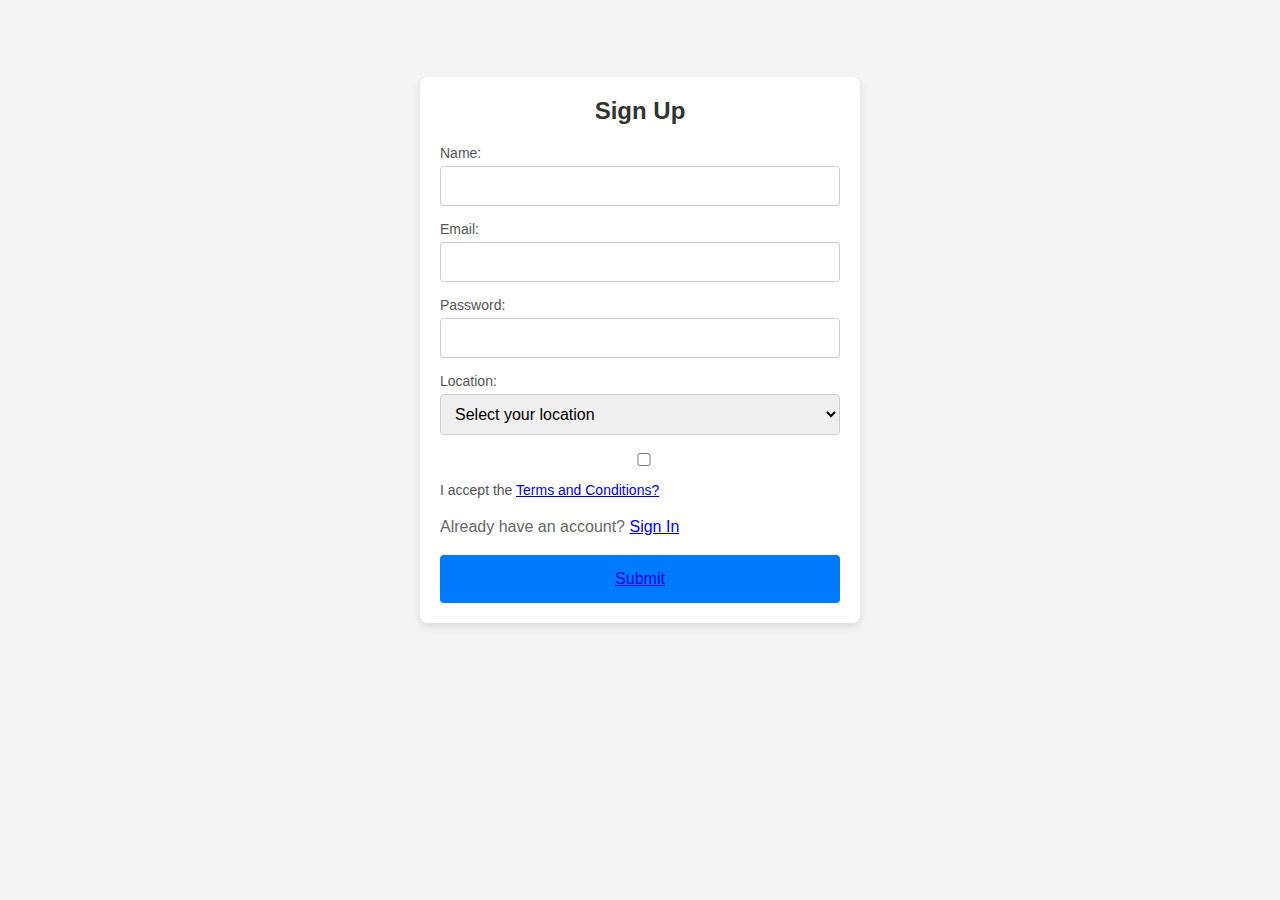
<file: index.html>
<!DOCTYPE html>
<html lang="en">
<head>
    <meta charset="UTF-8">
    <meta name="viewport" content="width=device-width, initial-scale=1.0">
    <title>CALCA </title>
    <link rel="stylesheet" href="csss1.css">
</head>
<body>
    <div class="form-container">
        <h1>Sign Up</h1>
        <form action="#" method="post">
            <label for="name">Name:</label>
            <input type="text" id="name" name="name" required>

            <label for="email">Email:</label>
            <input type="email" id="email" name="email" required>

            <label for="password">Password:</label>
            <input type="password" id="password" name="password" required>

            <label for="location">Location:</label>
            <select id="location" name="location" required>
                <option value="" disabled selected>Select your location</option>
                <option value="Pakistan">Pakistan</option>
                <option style="cursor: grabbing;" value="India">India</option>
                <option value="china">china</option>
                <option value="US">US</option>
                <option value="UK">UK</option>
            </select>
            <div class="terms">
                <input type="checkbox" id="terms" name="terms" required><label for="terms">I accept the <a href="./term.html">Terms and Conditions?</a></label>
            </div>
            
           
        </form>
        <div class="account">
            <p>Already have an account? <a href="./login.html">Sign In</a></p>
        </div>

            <button type="submit"><a href="./index.html">Submit </a> </button>
        </form>
    </div>
</body>
</html>
</div>
    
</body>
</html>
</file>
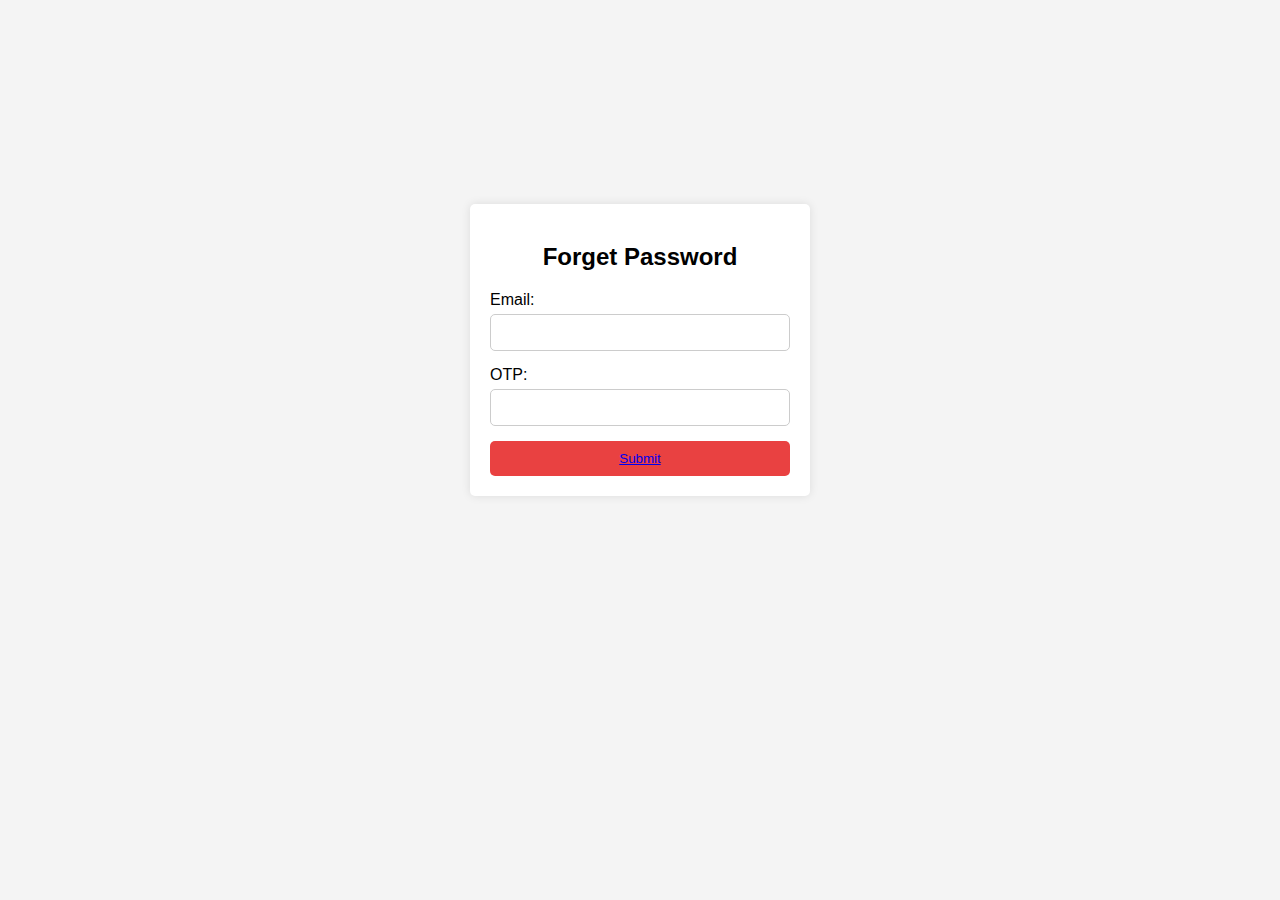
<file: forget.html>
<!DOCTYPE html>
<html lang="en">
<head>
    <meta charset="UTF-8">
    <meta name="viewport" content="width=device-width, initial-scale=1.0">
    <title>Forget Password</title>
<style>
    body {
    font-family: Arial, sans-serif;
    background-color: #f4f4f4;
    display: flex;
    justify-content: center;
    align-items: center;
    height: 700px;
    margin: 0;
}

.container {
    background-color: white;
    padding: 20px;
    border-radius: 5px;
    box-shadow: 0 0 10px rgba(0, 0, 0, 0.1);
    width: 300px;
    text-align: center;
}

h2 {
    margin-bottom: 20px;
}

form {
    display: flex;
    flex-direction: column;
}

label {
    margin-bottom: 5px;
    text-align: left;
}

input {
    margin-bottom: 15px;
    padding: 10px;
    border: 1px solid #ccc;
    border-radius: 5px;
}

button {
    padding: 10px;
    border: none;
    border-radius: 5px;
    background-color: #e94141;
    color: rgb(223, 220, 220);
    cursor: pointer;
}

button:hover {
    background-color: #33cfeb;
    color: aliceblue;
}

</style>
</head>
<body>
    <div class="container">
        <h2>Forget Password</h2>
        <form id="forget-password-form">
            <label for="email">Email:</label>
            <input type="email" id="email" name="email" required>

            <label for="otp">OTP:</label>
            <input type="number"  id="otp" name="otp" maxlength="6" required>

            <button type="submit"><a href="./index.html">Submit</a></button>
        </form>
    </div>
</body>
</html>
</file>
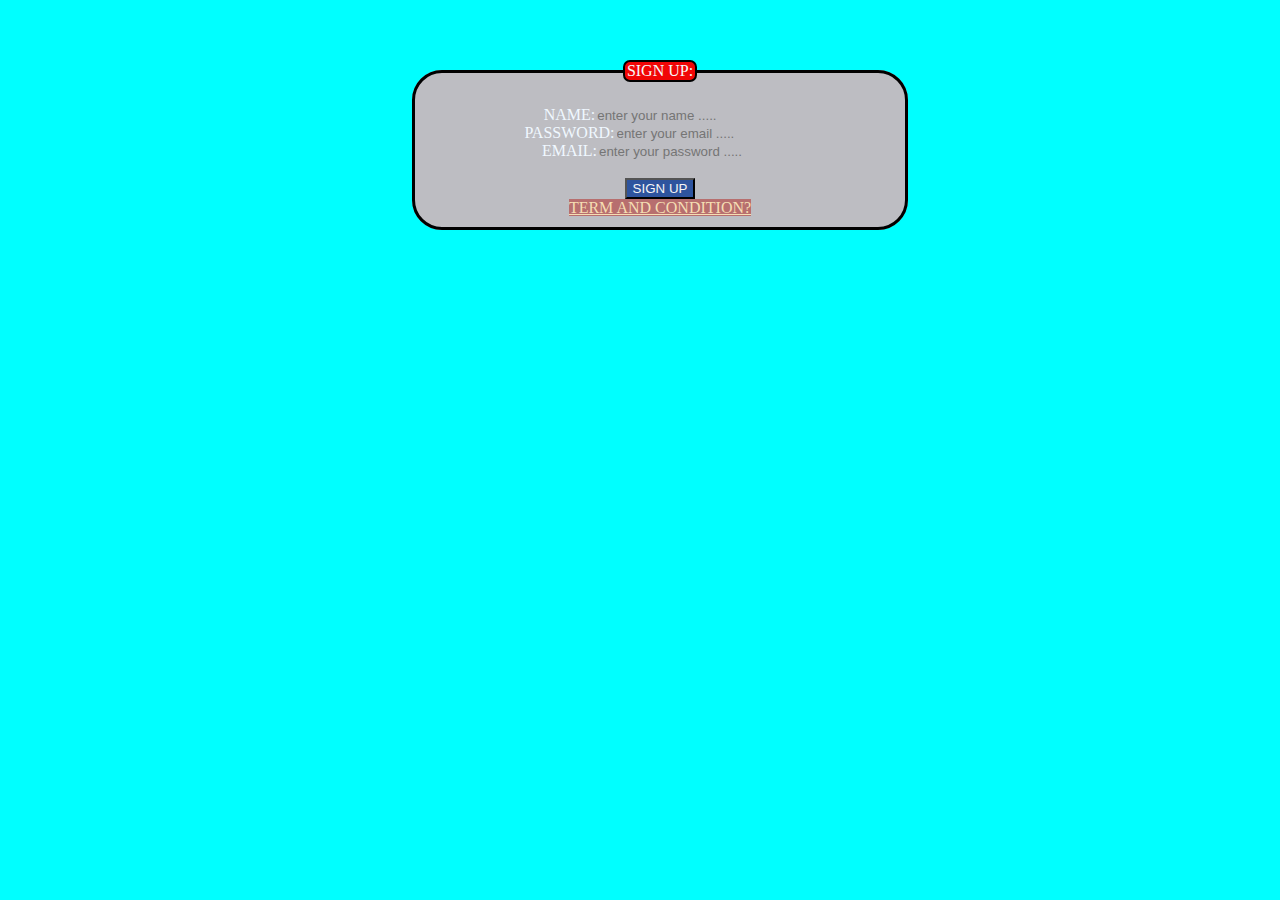
<file: form1.html>
<!DOCTYPE html>
<html lang="en">

<head>
    <meta charset="UTF-8">
    <meta name="viewport" content="width=device-width, initial-scale=1.0">
    <title>SUB CAL</title>
    <link rel="stylesheet" href="form1.css">
</head>

<body    >
    <div>
        <div>
            <form action="form">
                <fieldset>
                    <legend>SIGN UP:</legend><br>
                    <label for="email">NAME:</label><input type="name" required placeholder="enter your name ....."
                        name="name" class="name"><br>
                    <label for="email">PASSWORD:</label><input type="email" required
                        placeholder="enter your email ....." name="EMAIL" class="email"><br>
                    <label for="email">EMAIL:</label><input type="password" required
                        placeholder="enter your password ....." name="password" class="password"><br>
                    <br><button type="button">SIGN UP</button>
                    <br><div class="div">
                    <a href="./term.html" class="a"> Term and condition?</a>
                </div>
                </fieldset>
            </form>
    
        </div>
    </div>
    <div>
        
        
    
</body>

</html>
</file>
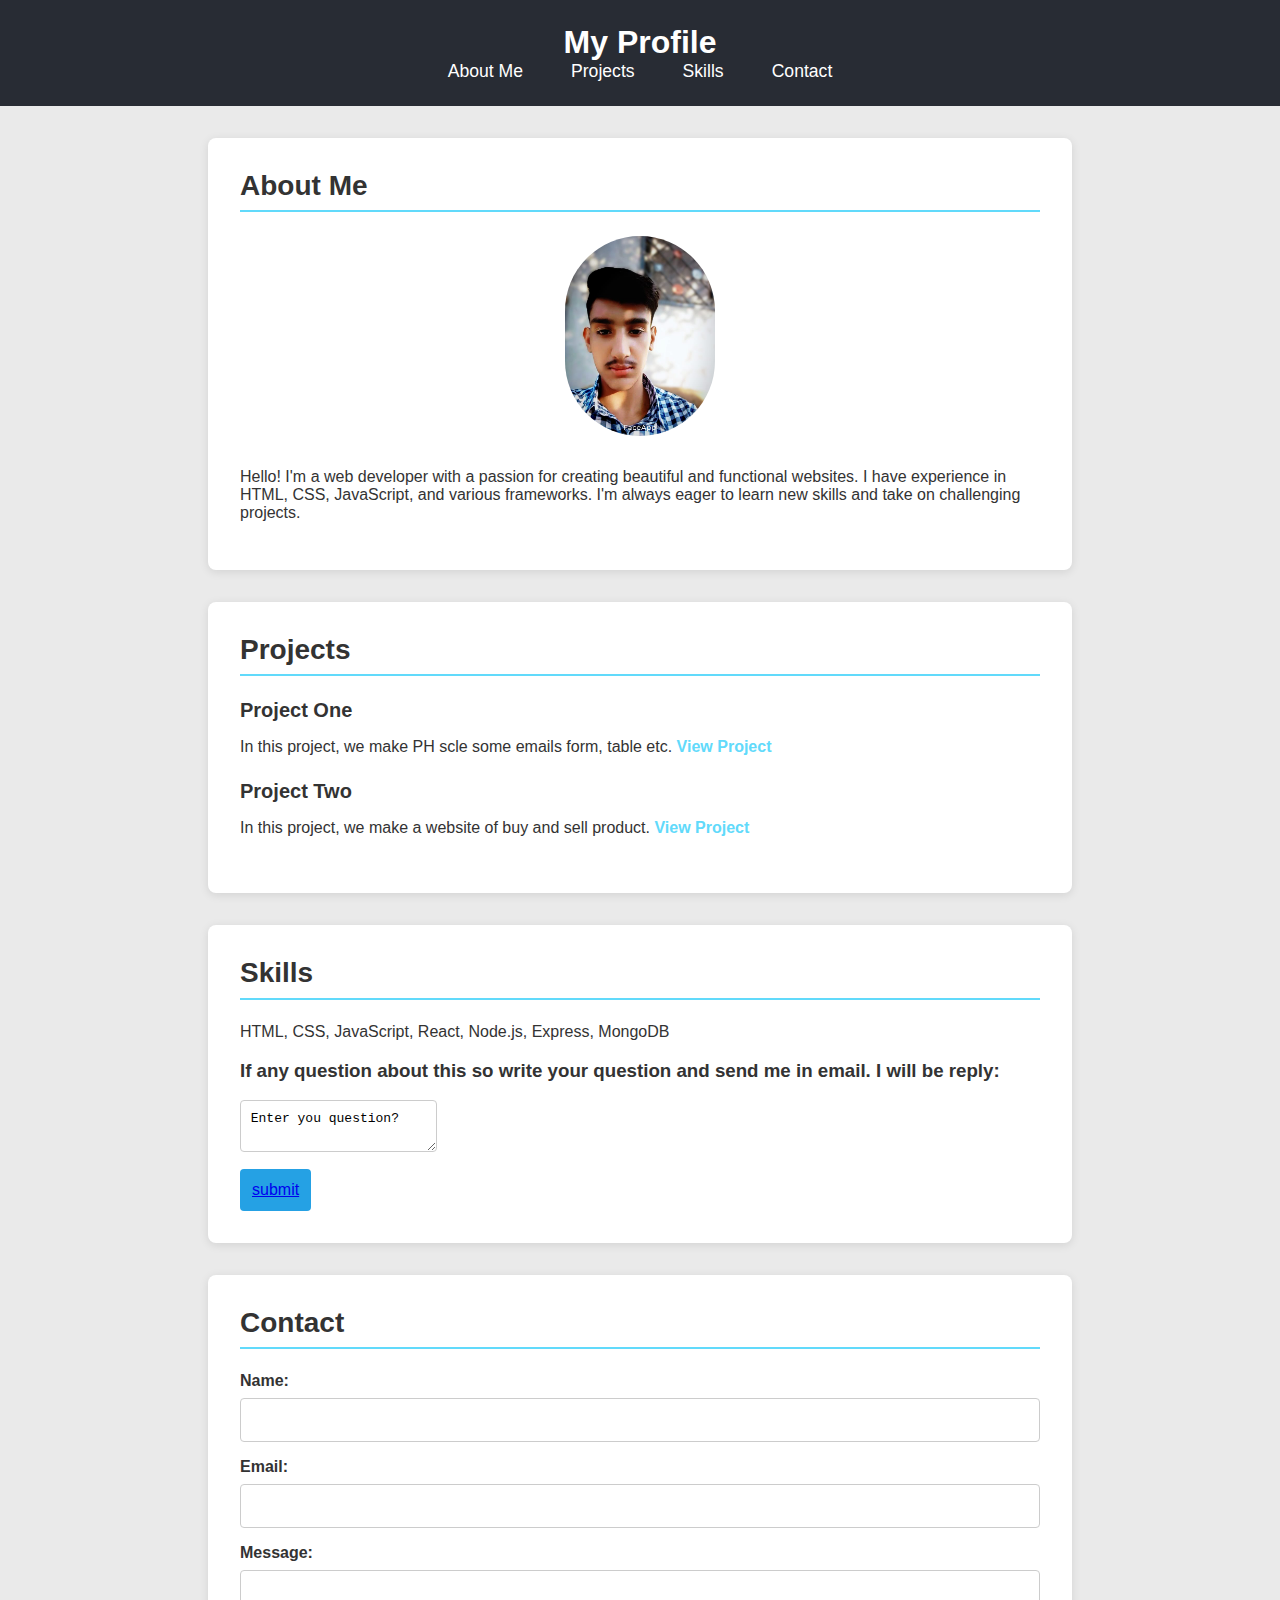
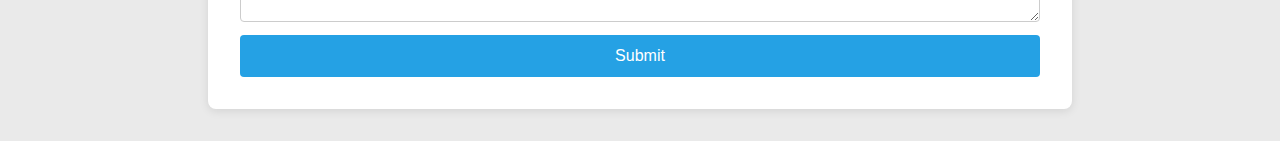
<file: index3.html>
<!DOCTYPE html>
<html lang="en">
<head>
    <meta charset="UTF-8">
    <meta name="viewport" content="width=device-width, initial-scale=1.0">
    <title>Personal Profile</title>
    <link rel="stylesheet" href="index1.css">
</head>
<body>
    <header>
        <h1>My Profile</h1>   
        <nav>
            <ul>
                <li><a href="#about">About Me</a></li>
                <li><a href="#projects">Projects</a></li>
                <li><a href="#skills">Skills</a></li>
                <li><a href="#contact">Contact</a></li>
            </ul>
        </nav>
    </header>
    <section id="about">
        <h2>About Me</h2>
        <img src="././01995b9e-1fc8-4942-b6df-19410048ea5e.jpg" alt="Profile Picture">
        <p>Hello! I'm a web developer with a passion for creating beautiful and functional websites. I have experience in HTML, CSS, JavaScript, and various frameworks. I'm always eager to learn new skills and take on challenging projects.</p>
    </section>
    <section id="projects">
        <h2>Projects</h2>
        <div class="project">
            <h3> Project One</h3>
            <p>In this project, we make PH scle some emails form, table etc. <a href="./project1/index.html">View Project</a></p>
        </div>
        <div class="project">
            <h3>Project Two</h3>
            <p>In this project, we make a website of buy and sell product. <a href="./project2.html">View Project</a></p>
        </div>
    </section>
    <section id="skills">
        <h2>Skills</h2>
        <p>HTML, CSS, JavaScript, React, Node.js, Express, MongoDB</p>
        <div>
            <p class="ques"><h3> If any question about this so write your question and send me in email. I will be reply:</h3></p>
         <textarea name="enter your question" id="">Enter you question?</textarea><br>
         <button><a href="mailto:waleedmaqsoodm@gmail.com">submit</a></button>
        </div>
    </section>
    <section id="contact">
        <h2>Contact</h2>
        <form id="contact-form">
            <label for="name">Name:</label>
            <input type="text" id="name" name="name" required>

            <label for="email">Email:</label>
            <input type="email" id="email" name="email" required>

            <label for="message">Message:</label>
            <textarea id="message" name="message" required></textarea>

            <button type="submit">Submit</button>
        </form>
    </section>
    <!-- <footer>
        <p>&copy; 2024 My Portfolio</p>
    </footer> -->
</body>
</html>
</file>
<file: csss1.css>
body {
    font-family: Arial, sans-serif;
    background-color: #f4f4f4;
    margin: 0;
    padding: 0;
    display: flex;
    justify-content: center;
    align-items: center;
    height: 700px;
}

.form-container {
    background-color: #fff;
    border-radius: 8px;
    box-shadow: 0 4px 8px rgba(0, 0, 0, 0.1);
    padding: 20px;
    width: 100%;
    max-width: 400px;
}

h1 {
    margin-top: 0;
    font-size: 24px;
    color: #333;
    text-align: center;
}

form {
    display: flex;
    flex-direction: column;
}

label {
    font-size: 14px;
    color: #555;
    margin-bottom: 5px;
}

input{
    font-size: 16px;
    padding: 10px;
    margin-bottom: 15px;
    border: 1px solid #ccc;
    border-radius: 4px;
    width: 100%;
    box-sizing: border-box;
}
select {
    font-size: 16px;
    padding: 10px;
    margin-bottom: 15px;
    border: 1px solid #ccc;
    border-radius: 4px;
    width: 100%;
    box-sizing: border-box;
    cursor:grab;
}
option{
    cursor: grabbing;
}

button {
    background-color: #007bff;
    color: #fff;
    border: none;
    padding: 15px;
    font-size: 16px;
    border-radius: 4px;
    cursor: pointer;
    transition: background-color 0.3s ease;
    width: 100%;
    box-sizing: border-box;
}

button:hover {
    background-color:rsed;
}
/* styles.css */
body {
    font-family: Arial, sans-serif;
    background-color: #f4f4f4;
    margin: 0;
    padding: 0;
}

.container {
    max-width: 600px;
    margin: 50px auto;
    padding: 20px;
    background-color: #fff;
    border-radius: 8px;
    box-shadow: 0 0 10px rgba(0, 0, 0, 0.1);
}

h1 {
    font-size: 24px;
    margin-bottom: 20px;
    color: #333;
}

p {
    font-size: 16px;
    line-height: 1.5;
    color: #666;
}

.already-account {
    margin-top: 30px;
    text-align: center;
}

.already-account p {
    font-size: 16px;
    color: #333;
}

.already-account a {
    color: #007BFF;
    text-decoration: none;
}

.already-account a:hover {
    text-decoration: underline;
}
</file>
<file: form1.css>
body{
height:50px ;
width: 500px;
    padding-left: 400px;
    padding-right: 200px;
    padding-top: 50px;
    margin: 10px;
    background-color: cyan;
}
div{
display: inline;

}
fieldset{
border: 3px solid black;
    background-color: rgb(189, 189, 194);
    border-radius: 30px; 
    text-align: center;
}
legend{
    color: rgb(247, 250, 250);
    background-color: rgb(241, 6, 6);
    text-align: center;
    text-transform: uppercase;
    text-decoration: dashed;
    border: 2px solid black;
    border-radius: 7px;
}
label{
    color: aliceblue;
    gap: 110px;
}
.name{ 
    border-top:0px;
    border-right:0px ;
    border-left:0px;
    background: transparent;
    color: black;
    border-bottom: 2px;


}
.name:hover{
    border: none;
}
.email{
    border: none;
    background: transparent;
    color: black;
    border-bottom: 2px;
}
.password{
    border: none;
    background: transparent;
    color: black;
    border-bottom: 2px;
}
button{
    color: whitesmoke;
    background-color: rgb(46, 84, 158);
}
button:hover{
    text-align: center; 
    color: wheat;
    background-color: red;
    border-radius: 10px;
    cursor: grab;

}
.div{
    background-color:rgb(183, 111, 111) ; 
    text-align:left;
    text-decoration: dotteds;
    text-transform: uppercase;
}
.a{
    color: wheat;
}
</file>
<file: index1.css>
/* body {
    font-family: Arial, sans-serif;
    margin: 0;
    padding: 0;
    background-color: #f4f4f4;
}

header {
    background: #333;
    color: white;
    padding: 1em 0;
    text-align: center;
}

header h1 {
    margin: 0;
}

nav ul {
    list-style-type: none;
    margin: 0;
    padding: 0;
}

nav ul li {
    display: inline;
    margin: 0 1em;
}

nav ul li a {
    color: white;
    text-decoration: none;
}

section {
    padding: 2em;
    margin: 2em 0;
    background: white;
    border-radius: 5px;
    box-shadow: 0 0 10px rgba(0, 0, 0, 0.1);
}

section h2 {
    margin-top: 0;
}

#about img {
    width: 150px;
    border-radius: 50%;
    display: block;
    margin: 0 auto 1em;
}

.project {
    margin-bottom: 1em;
}

.project a {
    color: #333;
    text-decoration: underline;
}

footer {
    background: #333;
    color: white;
    text-align: center;
    padding: 1em 0;
    position: fixed;
    width: 100%;
    bottom: 0;
}

form {
    display: flex;
    flex-direction: column;
}

label {
    margin-bottom: 0.5em;
    text-align: left;
}

input, textarea {
    margin-bottom: 1em;
    padding: 0.5em;
    border: 1px solid #ccc;
    border-radius: 5px;
}

button {
    padding: 0.5em;
    border: none;
    border-radius: 5px;
    background-color: #333;
    color: white;
    cursor: pointer;
}

button:hover {
    background-color: #555;
} */
body {
    font-family: 'Segoe UI', Tahoma, Geneva, Verdana, sans-serif;
    background-color: #eaeaea;
    color: #333;
    margin: 0;
    padding: 0;
}

header {
    background-color: #282c34;
    color: white;
    padding: 1.5em 0;
    text-align: center;
}

header h1 {
    margin: 0;
    font-size: 2em;
}

nav ul {
    list-style: none;
    padding: 0;
    margin: 0;
    display: flex;
    justify-content: center;
}

nav ul li {
    margin: 0 1.5em;
}

nav ul li a {
    color: white;
    text-decoration: none;
    font-size: 1.1em;
    transition: color 0.3s;
}

nav ul li a:hover {
    color: #61dafb;
}

section {
    padding: 2em;
    background-color: white;
    margin: 2em auto;
    max-width: 800px;
    border-radius: 8px;
    box-shadow: 0 2px 10px rgba(0, 0, 0, 0.1);
}

section h2 {
    font-size: 1.75em;
    margin-top: 0;
    border-bottom: 2px solid #61dafb;
    padding-bottom: 0.3em;
}

#about img {
    width: 150px;
    border-radius:200px;
    display: block;
    margin: 0 auto 2em;
}

.project {
    margin-bottom: 1.5em;
}

.project h3 {
    margin: 0;
    font-size: 1.25em;
}

.project a {
    color: #61dafb;
    text-decoration: none;
    font-weight: bold;
}

footer {
    background-color: #282c34;
    color: white;
    text-align: center;
    padding: 1em 0;
}

form {
    display: flex;
    flex-direction: column;
}

label {
    margin-bottom: 0.5em;
    font-weight: bold;
}

input, textarea {
    margin-bottom: 1em;
    padding: 0.75em;
    border: 1px solid #ccc;
    border-radius: 4px;
    font-size: 1em;
}

button {
    padding: 0.75em;
    border: none;
    border-radius: 4px;
    background-color: #25a1e4;
    color: white;
    font-size: 1em;
    cursor: pointer;
    transition: background-color 0.3s;
}

button:hover {
    background-color: #f01014;
    color: white;
}
.ques{
    color: red;
}
</file>
